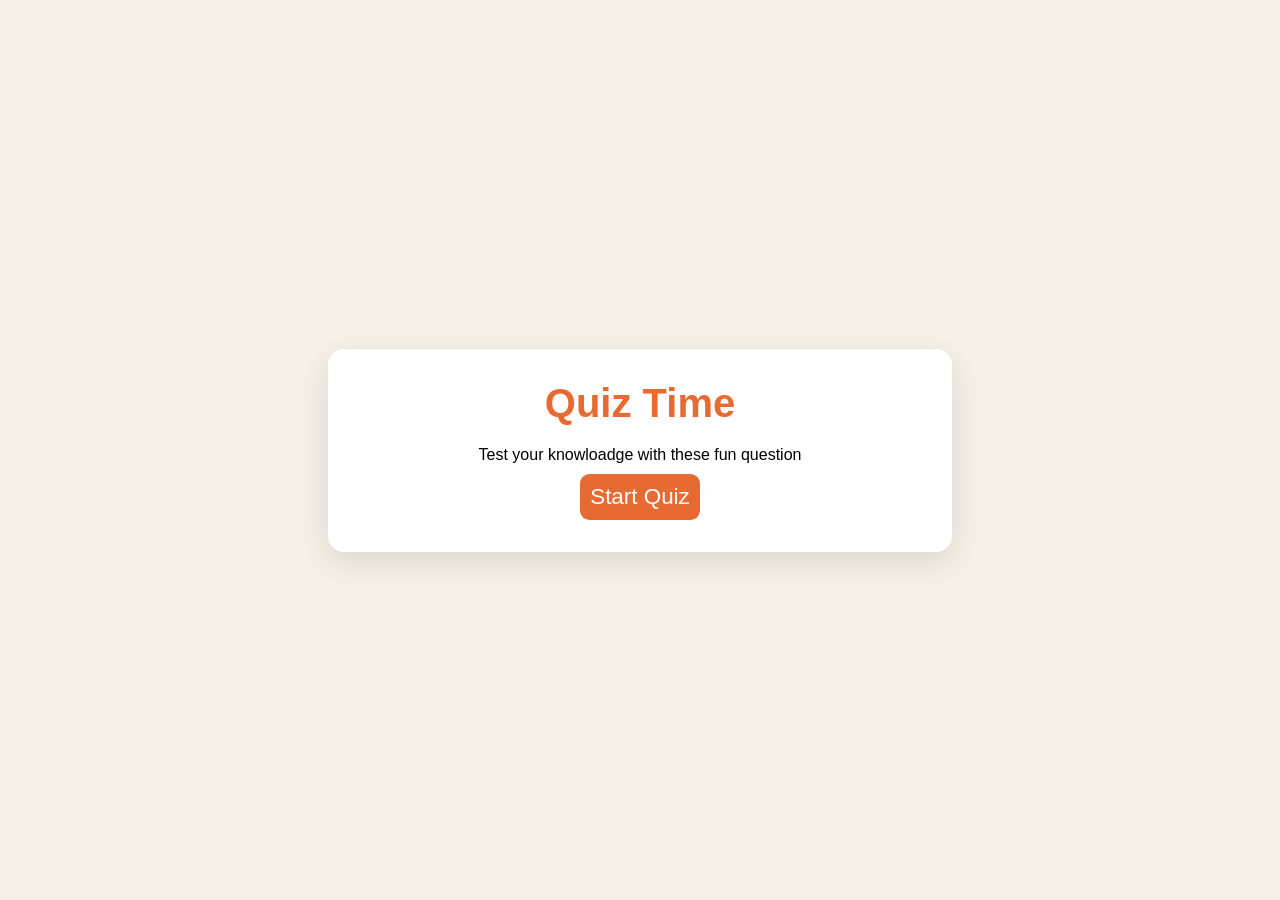
<file: 1-Quiz-Time/index.html>
<!DOCTYPE html>
<html lang="en">
<head>
    <meta charset="UTF-8">
    <meta name="viewport" content="width=device-width, initial-scale=1.0">
    <title>Quiz Game</title>
    <link rel="stylesheet" href="style.css">
</head>
<body>
    <div class="container ">
        <div class="screen  active" id="start-screen">
            <h1>Quiz Time</h1>
            <p>Test your knowloadge with these fun question</p>
            <button id="start-btn">Start Quiz</button>
        </div>
        <div class="screen " id="quiz-screen">
            <div class="quiz-header">
                <h2 id="question-text">Question goes here</h2>
                <div class="quiz-info">
                    <p>Question<span id="current-question">1</span> of <span id="total-questions"></span></p>
                    <p>
                        score:<span id="score">0</span>
                    </p>
                </div>
            </div>
            <div id="answers-container" class="answers-container">
                <!-- answer button will be interted her form our js code -->


            </div>
            <div class="progress-bar">
                <div id="progress" class="progress"></div>
            </div>
        </div>
        <div id="result-screen" class="screen ">
                <h1>Quiz Results</h1>
                <div class="result-info">
                    <p>You scored <span id="final-score"></span> out of <span id="max-score"></span></p>
                    <div id="result-messege">Good job!</div>
                </div>
                <button id="restart-btn">Restart Quiz</button>
        </div>
    </div>
    <script src="script.js"></script>
</body>

</html>
</file>
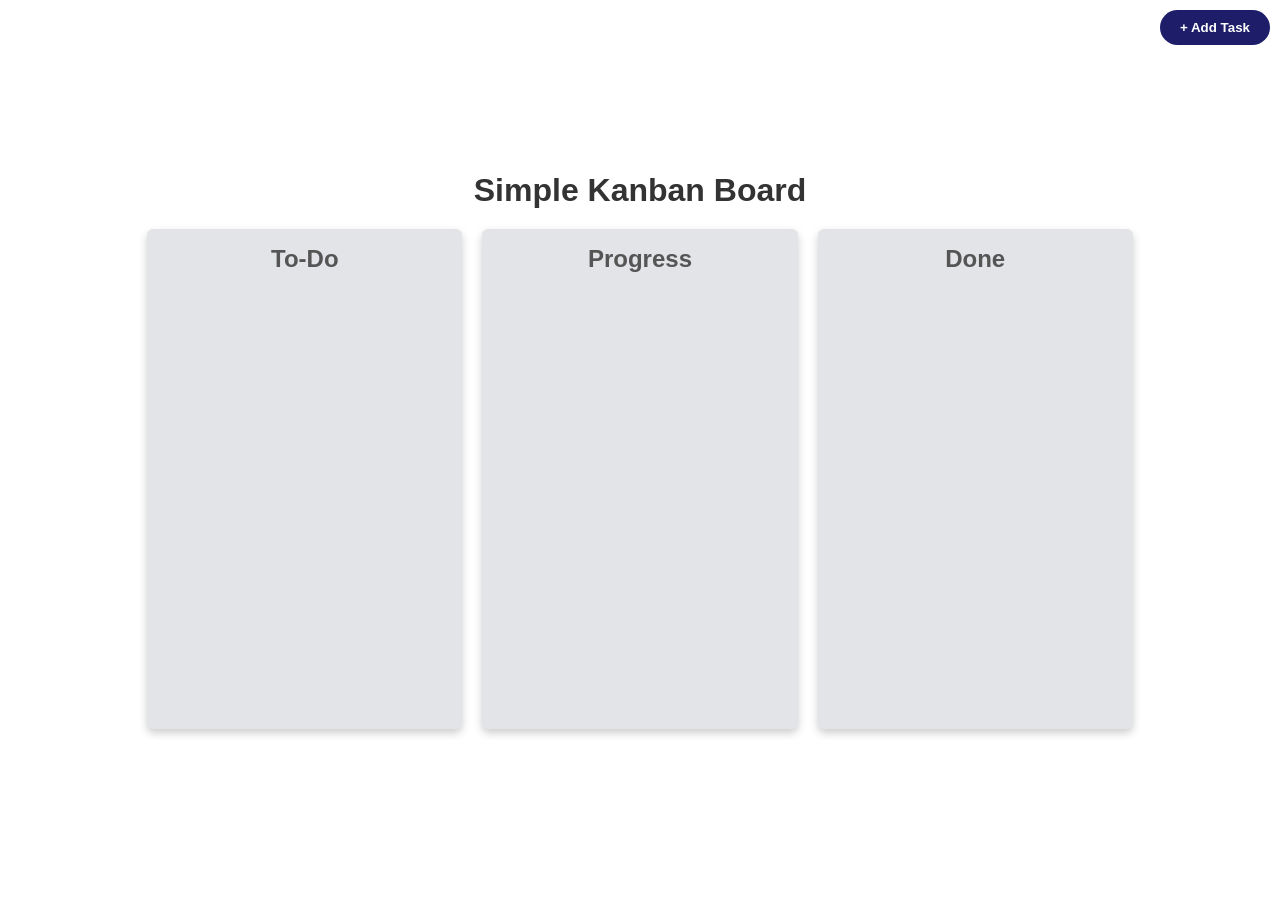
<file: 3-drag&drop/index.html>
<!DOCTYPE html>
<html lang="en">
<head>
    <meta charset="UTF-8">
    <meta name="viewport" content="width=device-width, initial-scale=1.0">
    <title>Simple To Do</title>
    <link rel="stylesheet" href="style.css">
</head>
<body>
    <button id="addTaskBtn">+ Add Task</button>

<dialog id="addTaskDialog">
  <form method="dialog" id="addTaskForm">
    <h3>Add New Task</h3>
    <input type="text" id="taskInput" placeholder="Enter task..." required />
    <div class="dialog-actions">
      <button type="button" id="closeDialogBtn">Close</button>
      <button type="submit" id="saveDialogBtn">Save</button>
    </div>
  </form>
</dialog>
    <div class="container">
    <h1>Simple Kanban Board</h1>
        <div class="board">
            <div class="list" id="To-Do">
                <h2>To Do</h2>

            </div>
            <div class="list" id="Progress">
                <h2>In progress</h2>

            </div>
            <div class="list" id="Done">
                <h2>Done</h2>
            </div>
        </div>
    </div>
    <script src="script.js"></script>
</body>
</html>
</file>
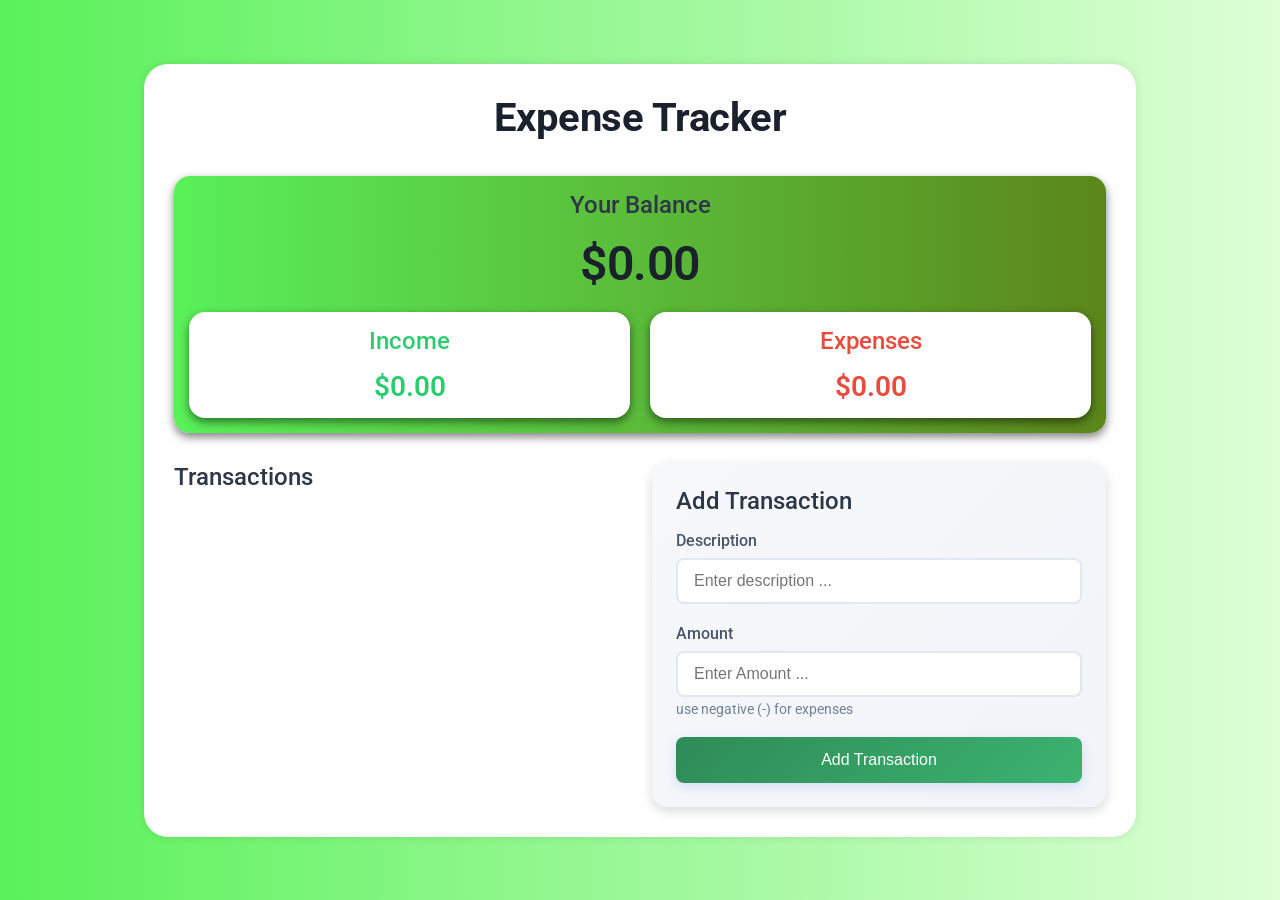
<file: 4-Expense-Tracker/index.html>
<!DOCTYPE html>
<html lang="en">
<head>
    <meta charset="UTF-8">
    <meta name="viewport" content="width=device-width, initial-scale=1.0">
    <title>Expense Tracker</title>
    <link rel="stylesheet" href="style.css">
<link rel="preconnect" href="https://fonts.googleapis.com">
<link rel="preconnect" href="https://fonts.gstatic.com" crossorigin>
<link href="https://fonts.googleapis.com/css2?family=Roboto:ital,wght@0,100..900;1,100..900&display=swap" rel="stylesheet">
</head>
<body>
    <div class="container">
        <h1>Expense Tracker</h1>
        <div class="balance-container">
            <h2>Your Balance</h2>
            <h1 id="balance">$0.00</h1>
            <div class="summry">
                <div class="income">
                    <h3>Income</h3>
                    <p class="income-amount" id="income-amount">$0.000</p>
                </div>
                <div class="expenses">
                    <h3>Expenses</h3>
                    <p class="expense-amount" id="expense-amount">$0.000</p>
                </div>
            </div>
        </div>
        <div class="main-content">
            <div class="transaction-container">
                <h2>Transactions</h2>
                <ul id="transaction-list">
                    <!--  -->
                </ul>
            </div>
            <div class="form-container">
                <h2>Add Transaction</h2>
                <form action="" id="transaction-form">
                    <div class="form-group">
                        <label for="">Description</label>
                        <input type="text" placeholder="Enter description ..." required id="description"/>
                    </div>
                    <div class="form-group">
                        <label for="">Amount</label>
                        <input type="number" placeholder="Enter Amount ..." required id="amount"/>
                        <small>use negative (-) for expenses</small>
                    </div>
                    <button type="submit">Add Transaction</button>
                </form>
            </div>
        </div>
    </div>
<script src="script.js"></script>
</body>

</html>
</file>
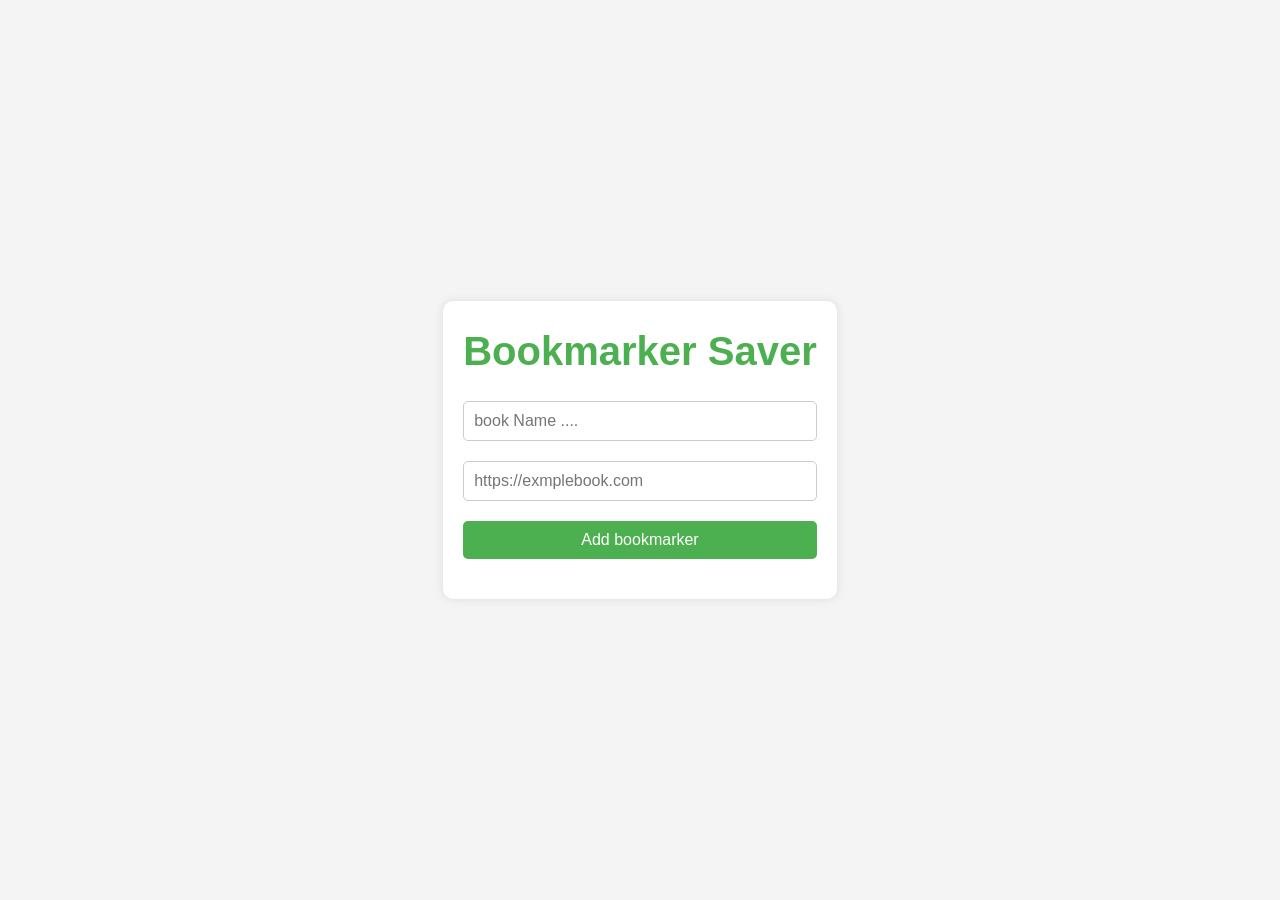
<file: 5-bookMarke-saver/index.html>
<!DOCTYPE html>
<html lang="en">
<head>
    <meta charset="UTF-8">
    <meta name="viewport" content="width=device-width, initial-scale=1.0">
    <title>bookmarke saver</title>
    <link rel="stylesheet" href="style.css">
</head>
<body>
    <div class="container">
        <h1>Bookmarker Saver</h1>
        <!-- this is container is form to add a, book name and url  -->
        <div class="form-container">
            <input type="text" required placeholder="book Name ...." id="bookName">
            <input type="url" required placeholder="https://exmplebook.com" id="urlbookName">
            <button type="button" class="addbook" id="addbookbtn">Add bookmarker</button>
        </div>
        <!-- this div to add book with url i do it with js-->
        <ul class="list-items" id="list-items">
            <li><a href="#">My gihub profile</a>
            <button type="button" class="deletebook" id="deletebookbtn" >Delete</button></li>
        </ul>
    </div>
<script src="script.js" ></script>
</body>
</html>
</file>
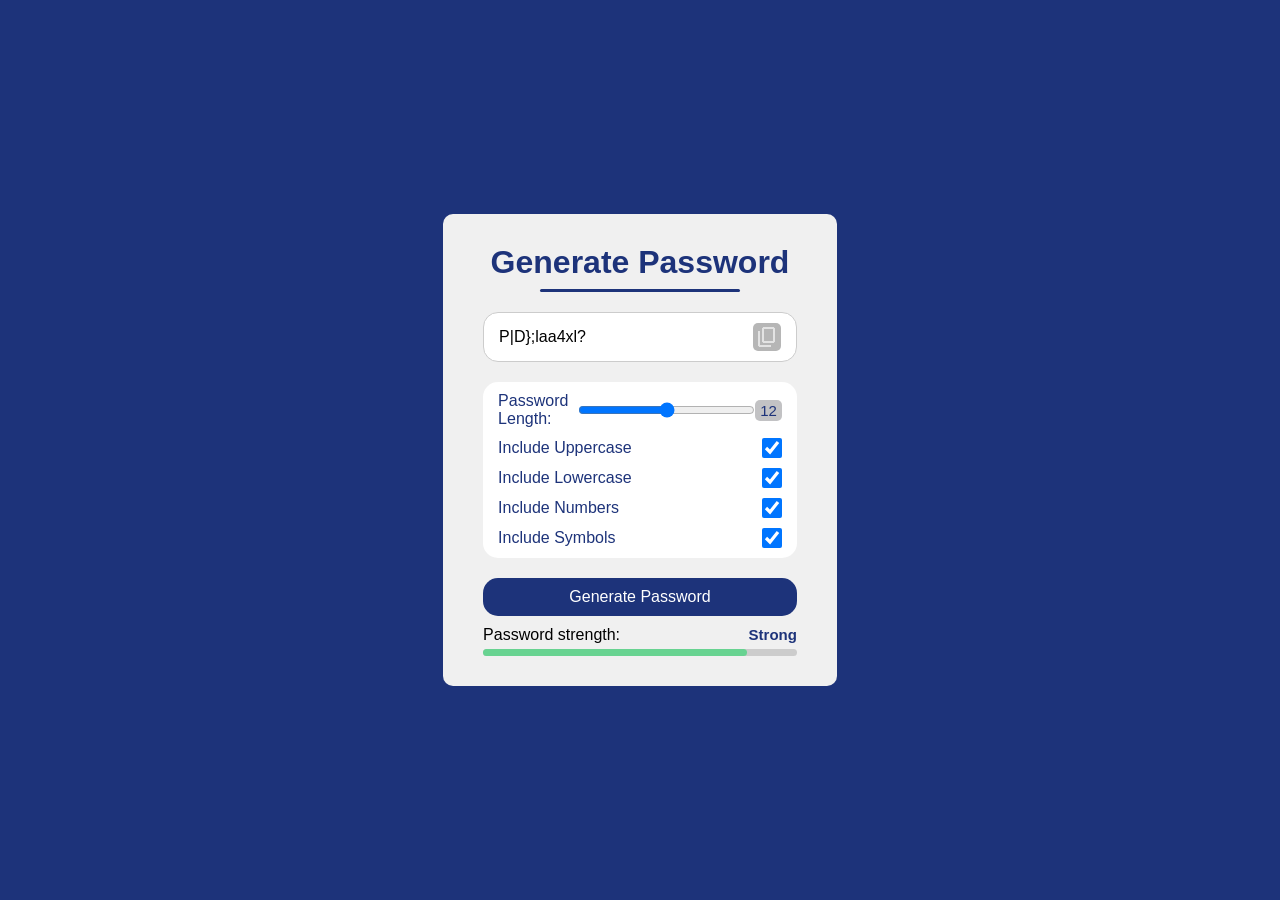
<file: 6-Generate Password/index.html>
<!DOCTYPE html>
<html lang="en">
<head>
    <meta charset="UTF-8">
    <meta name="viewport" content="width=device-width, initial-scale=1.0">
    <title>Generate Password</title>
    <link rel="stylesheet" href="style.css">
</head>
<body>
 <div class="container">
    <h1>Generate Password</h1>
    <div class="display-password">
        <span id="password-display"></span>
        <button id="copy-button"><img src="./content_copy_24dp_E3E3E3_FILL0_wght400_GRAD0_opsz24.png"
            alt="btn copy" id="img-copy"/></button>
    </div>
    <div class="options-password">
        <div class="option">
            <label for="length">Password Length:</label>
            <input type="range" id="length" min="4" max="20" value="12">
            <span id="length-value">12</span>
        </div>
        <div class="option">
            <label for="include-uppercase">Include Uppercase</label>
            <input type="checkbox" id="include-uppercase" checked>
        </div>
        <div class="option">
            <label for="include-lowercase">Include Lowercase</label>
            <input type="checkbox" id="include-lowercase" checked>
        </div>
        <div class="option">
            <label for="include-numbers">Include Numbers</label>
            <input type="checkbox" id="include-numbers" checked>
        </div>
        <div class="option">
            <label for="include-symbols">Include Symbols</label>
            <input type="checkbox" id="include-symbols" checked>
        </div>
    </div>
    <button id="generate-button">Generate Password</button>
    <div class="password-strength">
        <span>Password strength:</span>
        <span id="strength-value">strong</span>
    </div>
    <div class="strength-bar-container">
        <span id="strength-bar"></span>
    </div>
 </div>
<script src="script.js"></script>
</body>
</html>
</file>
<file: 1-Quiz-Time/style.css>
/* basic reset */
*,*::before,*::after{
margin:0;
padding: 0;
box-sizing: border-box;
}
body{
    background-color: #f5efe6;
    display: flex;
    justify-content: center;
    align-items: center;
    min-height: 100vh;
    padding: 1rem;
    font-family: sans-serif;
}
.container{
    background-color: white;
    border-radius: 1rem;
    -webkit-border-radius: 1rem;
    -moz-border-radius: 1rem;
    -ms-border-radius: 1rem;
    -o-border-radius: 1rem;
    box-shadow: 0 10px 30px rgba(0, 0, 0, 0.1);
    width: 50%;
    overflow: hidden;
    position: relative;
}
.screen{
    display: none;
    padding:2rem;
    text-align: center;
}
.screen.active{
    display: block;
}
#start-screen h1{
    color:#e86a33;
    margin-bottom:20px;
    font-size:2.5rem;
}
#quiz-header{
    margin-bottom:2rem;
}
#question-text{
    color:#333;
    font-size:1.5rem;
    margin-bottom:1rem;
    line-height:1.4;
}
button{
    margin-top: 10px;
    padding: 10px;
    border: none;
    font-size: 1.4rem;
    border-radius:0.6rem ;
    -webkit-border-radius:0.6rem ;
    -moz-border-radius:0.6rem ;
    -ms-border-radius:0.6rem ;
    -o-border-radius:0.6rem ;
    background-color: #e86a33;
    color: white;
    transition: background-color 0.3s ease;
    -webkit-transition: background-color 0.3s ease;
    -moz-transition: background-color 0.3s ease;
    -ms-transition: background-color 0.3s ease;
    -o-transition: background-color 0.3s ease;
    cursor: pointer;
}
button:hover{
    background-color: #bd410c;

}
.quiz-info {
    display: flex;
    justify-content: space-between;
    color:#666;
    margin-bottom: 10px;
}
.answers-container{
    display: flex;
    flex-direction: column;
    gap:10px;
}
.answer-btn{
    background-color: #f8f0e5;
    color: #333;
    text-align: left;
    cursor: pointer;
    border: 2px solid #eadbc8;
    padding: 1rem;
    transition: 0.3s all ease;
    -webkit-transition: 0.3s all ease;
    -moz-transition: 0.3s all ease;
    -ms-transition: 0.3s all ease;
    -o-transition: 0.3s all ease;
}
.answer-btn:hover{
    background-color: #eadbc8;
}
.answer-btn.correct{
    background-color: #e6fff0;
    color:#28a745;
    border:#28a745;
}
.answer-btn.incorrect{
    background-color: #ffe6e6;
    color:#ffbdbd;
    border:#dc3545;
}
.progress-bar{
    height: 10px;
    background-color: #f8f0e5;
    border-radius: 5px;
    -webkit-border-radius: 5px;
    -moz-border-radius: 5px;
    -ms-border-radius: 5px;
    -o-border-radius: 5px;
    overflow: hidden;
    margin-top: 20px;
}
.progress{
    height: 100%;
    background-color: #e86a33;
    width: 0%;
    transition: width 0.3s ease;
    -webkit-transition: width 0.3s ease;
    -moz-transition: width 0.3s ease;
    -ms-transition: width 0.3s ease;
    -o-transition: width 0.3s ease;
}
.progress:hover{
    width: 100%;
}
#result-screen h1{
   color:#e86a33;
    margin-bottom: 30px;
}

.result-info{
     background-color: #f8f0e5;
        border-radius:10px ;
    -webkit-border-radius:10px ;
    -moz-border-radius:10px ;
    -ms-border-radius:10px ;
    -o-border-radius:10px ;
    padding: 20px;
}
.result-info p{
    font-size: 1.2rem;
    color:#333;
    margin-bottom: 1rem;
}
#result-messege{
     color:#e86a33;
     font-size: 1.2rem;
     font-weight: 600;

}
/* responsive desgin for mobile or tabllete */
@media screen and (max-width:500px) {
    .screen{
        padding: 1rem;
    }
    #start-screen h1{
        font-size:2rem;
    }
    #question-text{
        font-size: 1.3rem;
    }
    .answer-btn{
        padding: 12px;
    }
    button{
        padding: 12px 25px;
        font-size: 1rem;
    }
}
</file>
<file: 3-drag&drop/style.css>
*{
    padding: 0;
    margin: 0;
    box-sizing: border-box;
}
body{
    font-family: sans-serif;
    background-color: white;
    display: flex;
    justify-content: center;
    align-items: center;
    min-height: 100vh;
}
.container{
     text-align: center;
    width: 80%;
    padding: 1.2rem;
}
h1{
    margin-bottom: 20px;
    font-size: 2rem;
     color: #333;
}
.board{
display: grid;
grid-template-columns: repeat(auto-fit,minmax(300px,1fr));
gap: 20px;
width: 100%;
}
.list{
    border-radius: 6px;
    background-color: #e3e4e8;
    -webkit-border-radius: 6px;
    -moz-border-radius: 6px;
    -ms-border-radius: 6px;
    -o-border-radius: 6px;
    min-height: 500px;
    padding: 1rem;
    box-shadow: 0 4px 8px rgb(0, 0, 0,0.2);
}
.list h2{
    color: #555;
    margin-bottom: 1rem;
    font-size: 1.5rem;
}
.card{
    background-color: white;
    color:#333;
    margin-bottom: 1rem;
    border-radius: 8px;
    -webkit-border-radius: 8px;
    -moz-border-radius: 8px;
    -ms-border-radius: 8px;
    -o-border-radius: 8px;
    cursor: pointer;
    padding: 1rem;
    transition: all 0.2s ;
    -webkit-transition: all 0.2s ;
    -moz-transition: all 0.2s ;
    -ms-transition: all 0.2s ;
    -o-transition: all 0.2s ;
}
.card:active{
    cursor: grabbing;
    transform: scale(1.05);
    -webkit-transform: scale(1.05);
    -moz-transform: scale(1.05);
    -ms-transform: scale(1.05);
    -o-transform: scale(1.05);
    box-shadow: 0 4px 8px rgb(0, 0, 0,0.2);
}
.list.over{
background-color: #d1d3d8;
}
#addTaskBtn{
    position: absolute;
    top: 10px;
    right: 10px;
    padding: 10px 20px;
    border: none;
    border-radius: 50px;
    -webkit-border-radius: 50px;
    -moz-border-radius: 50px;
    -ms-border-radius: 50px;
    -o-border-radius: 50px;
    background-color: rgb(29, 29, 106);
    color: white;
    font-weight: 900;
    z-index: 1;
    cursor: pointer;
    transition: 0.3s all;
    -webkit-transition: 0.3s all;
    -moz-transition: 0.3s all;
    -ms-transition: 0.3s all;
    -o-transition: 0.3s all;
}
button:hover{
    box-shadow:  0 4px 8px rgb(0, 0, 0,0.2);
}
#addTaskDialog{
    position: relative;
    left: 50%;
    top: 50%;
    transform: translate(-50%,-50%);
    -webkit-transform: translate(-50%,-50%);
    -moz-transform: translate(-50%,-50%);
    -ms-transform: translate(-50%,-50%);
    -o-transform: translate(-50%,-50%);
    padding: 20px 10px;
    border: none;
    border-radius: 6px;
    -webkit-border-radius: 6px;
    -moz-border-radius: 6px;
    -ms-border-radius: 6px;
    -o-border-radius: 6px;
}
form h3{
    margin-bottom: 10px;
}
form input{
    padding: 10px 20px;
    margin-bottom: 20px;
}
form button{
    padding: 5px 10px;
    border:none;
    border-radius: 6px;
    -webkit-border-radius: 6px;
    -moz-border-radius: 6px;
    -ms-border-radius: 6px;
    -o-border-radius: 6px;
    background-color: rgb(31, 31, 115);
    color: white;
    cursor: pointer;
}
</file>
<file: 4-Expense-Tracker/style.css>
/** @format */

*,
*::before,
*::after {
  padding: 0;
  margin: 0;
  box-sizing: border-box;
}
body {
  background: linear-gradient(90deg, rgb(89, 241, 89), rgb(222, 255, 215));
  min-height: 100vh;
  font-family: 'Roboto', sans-serif;
  display: flex;
  justify-content: center;
  align-items: center;
  padding: 20px;
  color: #2d3436;
}
.container {
  background: #fff;
  padding: 30px;
  border-radius: 24px;
  box-shadow: 0 0 10px rgba(0, 0, 0, 0.1);
  width: 80%;
  max-width: 1200px;
  -webkit-border-radius: 24px;
  -moz-border-radius: 24px;
  -ms-border-radius: 24px;
  -o-border-radius: 24px;
}
h1 {
  text-align: center;
  color: #1a202c;
  margin-bottom: 35px;
  font-size: 2.5rem;
  font-weight: 700;
  letter-spacing: -0.5px;
}
h2 {
  color: #2d3748;
  margin-bottom: 1rem;
  font-size: 1.5rem;
  font-weight: 500;
}

.balance-container {
  background: linear-gradient(90deg, rgb(89, 241, 89), rgb(91, 134, 26));
  margin-bottom: 30px;
  padding: 15px;
  border-radius: 1rem;
  -webkit-border-radius: 1rem;
  -moz-border-radius: 1rem;
  -ms-border-radius: 1rem;
  -o-border-radius: 1rem;
  box-shadow: 0 4px 10px rgba(0, 0, 0, 0.5);
  text-align: center;
}
.balance-container h1 {
  font-size: 3rem;
  font-weight: 600;
  margin: 15px 0px;
}
.summry {
  display: grid;
  grid-template-columns: 1fr 1fr;
  gap: 20px;
  margin-top: 20px;
}
.main-container,.main-content {
  display: grid;
  grid-template-columns: 1fr 1fr;
  gap: 24px;
  margin-top: 20px;
}
.income,
.expenses {
  background: #fff;
  padding: 15px;
  border-radius: 1rem;
  box-shadow: 0 4px 10px rgba(0, 0, 0, 0.5);
  transition: all 0.3s ease-in-out;
}
.income:hover,
.expenses:hover {
  transform: translateY(-5px);
}
.income h3 {
  color: #2ecc71;
  font-size: 1.5rem;
  font-weight: 500;
  margin-bottom: 15px;
}
.expenses h3 {
  color: #e74c3c;
  font-size: 1.5rem;
  font-weight: 500;
  margin-bottom: 15px;
}
.income p,
.expenses p {
  font-size: 1.75rem;
  font-weight: 600;
}
.income p {
  color: #2ecc71;
}
.expenses p {
  color: #e74c3c;
}
.transaction-container {
  height: 100%;
  display: flex;
  flex-direction: column;
}
#transaction-list {
  list-style: none;
  margin-top: 20px;
  max-height: 400px;
  overflow-y: scroll;
  padding-right: 10px;
  flex-grow: 1;
}
#transaction-list::-webkit-scrollbar {
  width: 10px;
}
#transaction-list::-webkit-scrollbar-track {
  background-color: rgb(214, 214, 214);
  border-radius: 4px;
  -webkit-border-radius: 4px;
  -moz-border-radius: 4px;
  -ms-border-radius: 4px;
  -o-border-radius: 4px;
}
#transaction-list::-webkit-scrollbar-thumb {
  background-color: rgb(97, 96, 96);
  border-radius: 4px;
  -webkit-border-radius: 4px;
  -moz-border-radius: 4px;
  -ms-border-radius: 4px;
  -o-border-radius: 4px;
}
#transaction-list::-webkit-scrollbar-thumb:hover {
  background-color: rgb(214, 214, 214);
}
.transaction {
  display: flex;
  justify-content: space-between;
  align-items: center;
  padding: 12px 20px;
  margin-bottom: 10px;
  border-radius: 8px;
  box-shadow: 0 2px 5px rgba(0, 0, 0, 0.1);
  animation: slideIn 0.3s ease-in-out;
}
@keyframes slideIn {
  from {
    opacity: 0;
    transform: translateX(-20px);
  }
  to {
    opacity: 1;
    transform: translateX(0);
  }
}
.transaction.income {
  background-color: #e6ffed;
  border-right: 5px solid #2ecc71;
}
.transaction.expense {
  background-color: #ffe6e6;
  border-right: 5px solid #e74c3c;
}
.transaction:hover {
  transform: translateY(4px);
  box-shadow: 0 4px 10px rgba(0, 0, 0, 0.2);
  -webkit-transform: translateY(4px);
  -moz-transform: translateY(4px);
  -ms-transform: translateY(4px);
  -o-transform: translateY(4px);
}
.transaction .delete-btn {
  background: none;
  border: none;
  color: #e74c3c;
  cursor: pointer;
  font-size: 1.2rem;
  transition: color 1s ease-in-out;
  opacity: 0;
  padding:2px 4px;
  -webkit-transition: color 1s ease-in-out;
  -moz-transition: color 1s ease-in-out;
  -ms-transition: color 1s ease-in-out;
  -o-transition: color 1s ease-in-out;
}
.transaction:hover .delete-btn{
  opacity: 1;
}
.transaction .delete-btn:hover {
  color: #c0392b;
  background-color: rgba(0, 0, 0, 0.05);
  transform: scale(1.1);
 
  border-radius: 4px;
}
.form-container {
  background: #fff;
  padding: 24px;
  border-radius: 1rem;
  box-shadow: 0 4px 10px rgba(0, 0, 0, 0.5);
}
.form-container {
  background: linear-gradient(135deg, #f6f8fb, #f1f4f8);
  padding: 24px;
  border-radius: 16px;
  box-shadow: 0 4px 12px rgba(0, 0, 0, 0.15);
  height: 100%;
  display: flex;
  flex-direction: column;
}

.form-container form {
  height: 100%;
  display: flex;
  flex-direction: column;
}

.form-group {
  margin-bottom: 20px;
}

label {
  display: block;
  margin-bottom: 8px;
  color: #4a5568;
  font-weight: 500;
}

input {
  width: 100%;
  padding: 12px 16px;
  border: 2px solid #e2e8f0;
  border-radius: 8px;
  font-size: 1rem;
  transition: all 0.2s ease;
  background-color: white;
}

input:focus {
  outline: none;
  border-color: #667eea;
  box-shadow: 0 0 0 3px rgba(102, 126, 234, 0.1);
}

input:hover {
  border-color: #cbd5e0;
}

small {
  color: #718096;
  font-size: 0.875rem;
  margin-top: 4px;
  display: block;
}

button[type="submit"] {
  width: 100%;
  padding: 14px;
  background: linear-gradient(135deg, #2e8b57 0%, #3cb371 100%);
  color: white;
  border: none;
  border-radius: 8px;
  cursor: pointer;
  font-size: 1rem;
  font-weight: 500;
  transition: all 0.2s ease;
  box-shadow: 0 4px 12px rgba(102, 126, 234, 0.2);
  margin-top: auto;
}

button[type="submit"]:hover {
  transform: translateY(-2px);
  box-shadow: 0 6px 16px rgba(102, 126, 234, 0.3);
}

button[type="submit"]:active {
  transform: translateY(0);
}

/* responsiveness */

@media (max-width: 900px) {
  .main-content {
    grid-template-columns: 1fr;
  }

  #transaction-list {
    max-height: 300px;
  }
}

@media (max-width: 480px) {
  .container {
    padding: 24px;
  }

  .summary {
    grid-template-columns: 1fr;
    gap: 16px;
  }

  .balance-container h1 {
    font-size: 2.5rem;
  }

  .income p,
  .expenses p {
    font-size: 1.5rem;
  }

  .transaction {
    padding: 14px 16px;
  }

  h1 {
    font-size: 1.8rem;
  }
}
</file>
<file: 5-bookMarke-saver/style.css>
*,*::before,*::after{
    padding:0;
    margin:0;
    box-sizing:border-box;
}
body{
    font-family: 'Poppins', sans-serif;
    font-size:16px;
    line-height:1.5;
    color:#333;
    display:flex;
    justify-content:center;
    align-items:center;
    min-height:100vh;
    background-color:#f4f4f4;
}
.container{
    max-width:1200px;
    margin:0 auto;
    background-color:#fff;
    padding:20px;
    border-radius:10px;
    box-shadow:0 0 10px rgba(0,0,0,0.1);
    -webkit-border-radius:10px;
    -moz-border-radius:10px;
    -ms-border-radius:10px;
    -o-border-radius:10px;
}
.container h1{
    font-size:2.5rem;
    margin-bottom:20px;
    color:#333;
    text-align:center;
    color:#4CAF50;
}
.container .form-container{
    display:flex;
    flex-direction:column;
    gap:20px;
}
.container .form-container input[type="text"],
.container .form-container input[type="url"],.addbook{
    padding:10px;
    border:1px solid #ccc;
    border-radius:5px;
    font-size:1rem;
    width:100%;
}
.addbook{
    background-color:#4CAF50;
    color:#fff;
    border:none;
    cursor:pointer;
    transition:background-color 0.3s ease;
}
button:hover{
    background-color:#45a049;
}
.list-items{
    list-style:none;
    margin-top:20px;
    max-height:300px;
    overflow-X:hidden;
    overflow-y:auto;
}
.list-items li{
    display:flex;
    justify-content:space-between;
    align-items:center;
    padding:10px;
    border:1px solid #ccc;
    border-radius:5px;
    margin-bottom:10px;
    background-color:#f9f9f9;
    animation:fadeIn 0.5s ease;
}
.list-items li.finished{
    animation:fadeOut 0.5s ease;
}
@keyframes fadeOut{
    from{
        opacity:1;
        transform:translateX(0);
        -webkit-transform:translateX(0);
        -moz-transform:translateX(0);
        -ms-transform:translateX(0);
        -o-transform:translateX(0);
}
    to{
        opacity:0;
        transform:translateX(100px);
        -webkit-transform:translateX(100px);
        -moz-transform:translateX(100px);
        -ms-transform:translateX(100px);
        -o-transform:translateX(100px);
}
}
@keyframes fadeIn{
    from{
        opacity:0;
        transform:translateX(-10px);
        -webkit-transform:translateX(-10px);
        -moz-transform:translateX(-10px);
        -ms-transform:translateX(-10px);
        -o-transform:translateX(-10px);
}
    to{
        opacity:1;
        transform:translateX(0);
        -webkit-transform:translateX(0);
        -moz-transform:translateX(0);
        -ms-transform:translateX(0);
        -o-transform:translateX(0);
}
}
.list-items li a{
    text-decoration:none;
    color:#4CAF50;
    font-weight:bold;
    transition:color 0.3s ease;
}
.list-items li a:hover{
    color:#45a049;
}
.list-items li button{
    background-color:#f44336;
    color:#fff;
    border:none;
    padding:5px 10px;
    border-radius:5px;
    cursor:pointer;
    transition:background-color 0.3s ease;
    -webkit-border-radius:5px;
    -moz-border-radius:5px;
    -ms-border-radius:5px;
    -o-border-radius:5px;
    -webkit-transition:background-color 0.3s ease;
    -moz-transition:background-color 0.3s ease;
    -ms-transition:background-color 0.3s ease;
    -o-transition:background-color 0.3s ease;
    font-weight:bold;
    font-size:1rem;
}
.list-items li button:hover{
    background-color:#da190b;
}
</file>
<file: 6-Generate Password/style.css>
*,*::before,*::after{
    padding:0;
    margin:0;
    box-sizing:border-box;
}
body{
    font-family: 'Poppins', sans-serif;
    display:flex;
    justify-content:center;
    align-items:center;
    min-height:100vh;
    background-color: #1d337a;
}
.container{
    background-color: #f0f0f0;
    padding:30px 40px;
    border-radius:10px;
    -webkit-border-radius:10px;
    -moz-border-radius:10px;
    -ms-border-radius:10px;
    -o-border-radius:10px;

}
.container h1{
    text-align:center;
    color:#1d337a;
    margin-bottom:20px;
}
.container h1::after{
    content:'';
    display:block;
    width:200px;
    height:3px;
    background-color:#1d337a;
    margin:8px auto 0 auto;
    border-radius:5px;
}
.container .display-password{
    width:100%;
    margin-bottom:20px;
    padding:10px 15px;
    background-color:#fff;
    border:1px solid #ccc;
    border-radius:15px;
    -webkit-border-radius:15px;
    -moz-border-radius:15px;
    -ms-border-radius:15px;
    -o-border-radius:15px;
    display:flex;
    justify-content:space-between;
    align-items:center;
}
.container .display-password #copy-button{
    background-color:#b6b6b6;
    color:#fff;
    border:none;
    outline:none;
    border-radius:5px;
    cursor:pointer;
    display:flex;
    justify-content:center;
    align-items:center;
    padding:2px 2px;
}
.container .options-password{
    background-color:#fff;
    padding: 10px 15px;
    border-radius:15px;
    -webkit-border-radius:15px;
    -moz-border-radius:15px;
    -ms-border-radius:15px;
    -o-border-radius:15px;
}
.container .options-password .option{
    display:flex;
    justify-content:space-between;
    align-items:center;
    margin-bottom:10px;
}
.container .options-password .option:last-child{
    margin-bottom:0;
}
.container .options-password .option input{
    background-color:#1d337a;
    font-size:16px;
}
.container .options-password .option label{
    color:#1d337a;
    font-size:16px;
}
.container .options-password .option input[type="checkbox"]{
    width:20px;
    height:20px;
    cursor:pointer;
    color:#1d337a;
}
.container .options-password .option input[type="range"]{
    width:100%;
    cursor:pointer;
}
.container .options-password .option #length-value{
    color:#1d337a;
    font-size:15px;
    background-color:#c2c2c4;
    padding:2px 5px;
    border-radius:5px;
}
.container #generate-button{
    width:100%;
    padding:10px 15px;
    background-color:#1d337a;
    color:#fff;
    border:none;
    outline:none;
    border-radius:15px;
    cursor:pointer;
    font-size:16px;
    margin-top:20px;
    -webkit-border-radius:15px;
    -moz-border-radius:15px;
    -ms-border-radius:15px;
    -o-border-radius:15px;
    transition:all 0.3s ease;
}
.container #generate-button:hover{
    background-color:#0f1e4a;
}
.password-strength{
    display:flex;
    justify-content:space-between;
    margin-top:10px;
}
.password-strength #strength-value{
    color:#1d337a;
    font-size:15px;
    font-weight:600;
}
.strength-bar-container{
    position:relative;
    margin-top:5px;
    width:100%;
    height:7px;
    background-color:#ccc;
    border-radius:5px;
    -webkit-border-radius:5px;
    -moz-border-radius:5px;
    -ms-border-radius:5px;
    -o-border-radius:5px;
}
#strength-bar{
    position:absolute;
    height:100%;
    width:0%;
    border-radius:5px;
    -webkit-border-radius:5px;
    -moz-border-radius:5px;
    -ms-border-radius:5px;
    -o-border-radius:5px;
}
</file>
